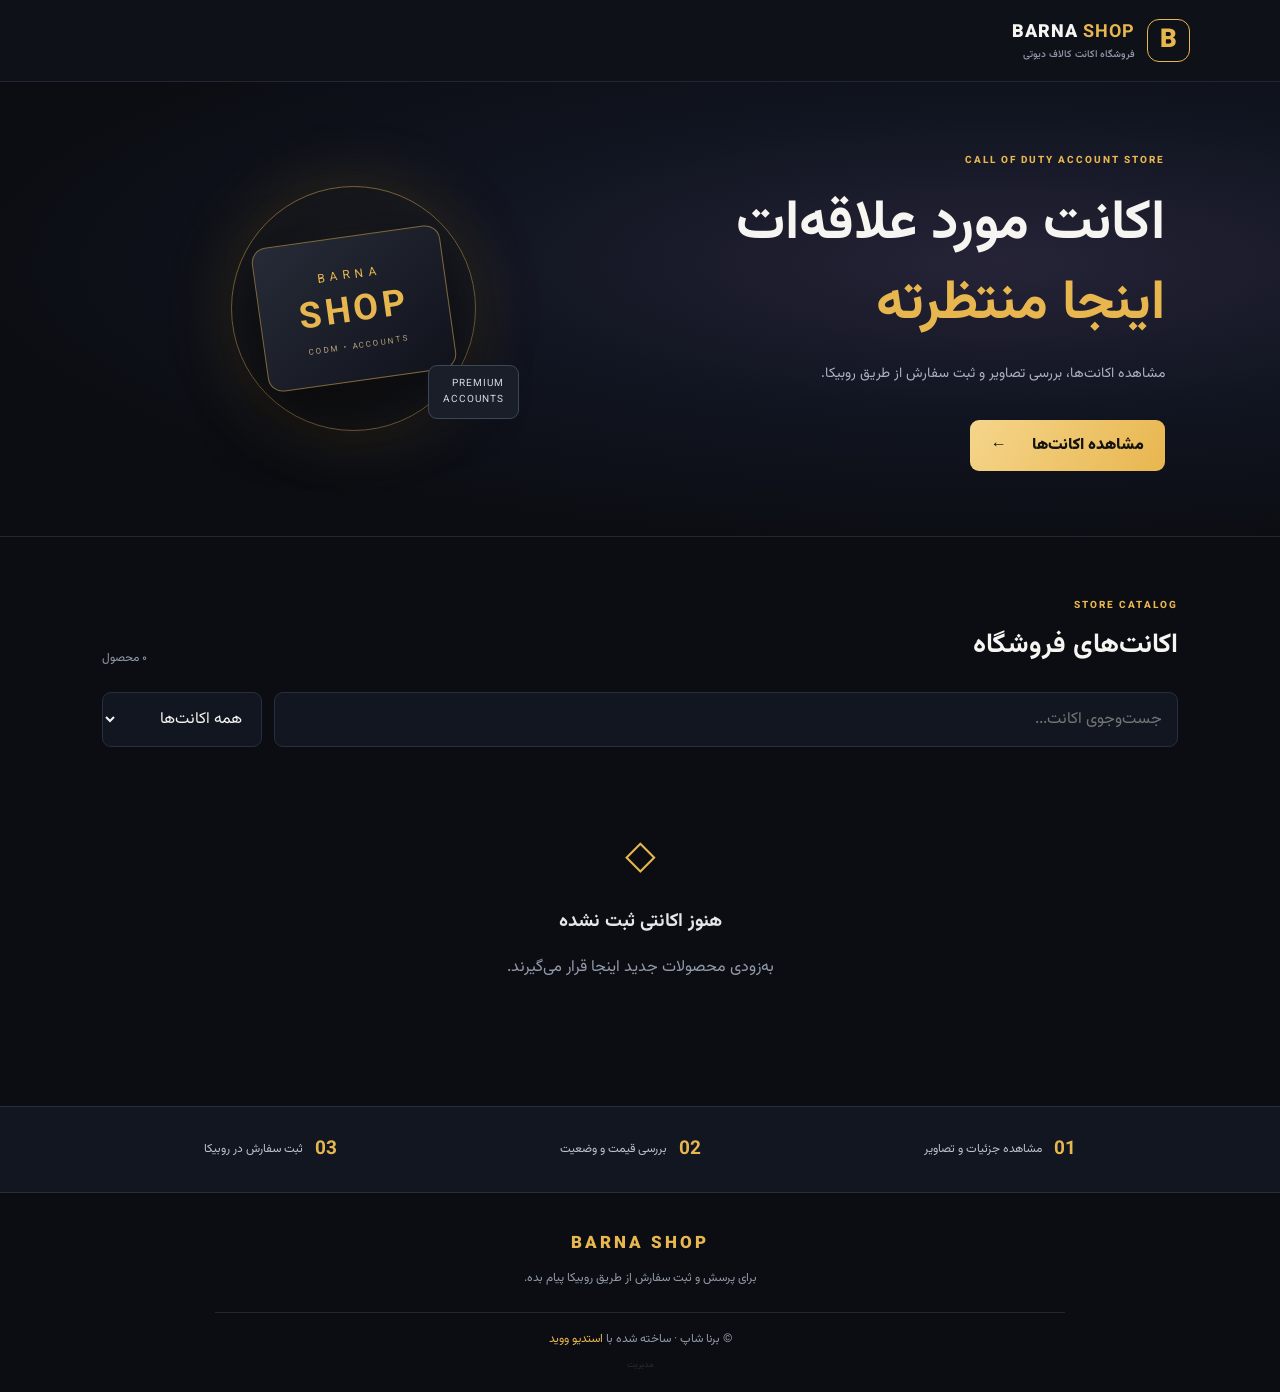
<file: index.html>
<!doctype html>
<html lang="fa" dir="rtl">
<head>
  <meta charset="utf-8">
  <meta name="viewport" content="width=device-width,initial-scale=1">
  <meta name="theme-color" content="#0b0d12">
  <title>برنا شاپ | فروشگاه اکانت کالاف دیوتی</title>
  <meta name="description" content="فروشگاه اکانت کالاف دیوتی برنا شاپ">
  <link rel="stylesheet" href="style.css">
</head>
<body>
<header class="topbar">
  <a class="brand" href="index.html"><span class="brand-mark">B</span><span>BARNA <b>SHOP</b><small>فروشگاه اکانت کالاف دیوتی</small></span></a>
  
</header>
<main>
  <section class="hero">
    <div class="hero-copy">
      <span class="eyebrow">CALL OF DUTY ACCOUNT STORE</span>
      <h1>اکانت مورد علاقه‌ات<br><em>اینجا منتظرته</em></h1>
      <p>مشاهده اکانت‌ها، بررسی تصاویر و ثبت سفارش از طریق روبیکا.</p>
      <a class="gold-btn" href="#catalog">مشاهده اکانت‌ها <span>←</span></a>
    </div>
    <div class="hero-art" aria-hidden="true">
      <div class="art-ring"></div><div class="art-glow"></div>
      <div class="art-card"><span>BARNA</span><strong>SHOP</strong><small>CODM • ACCOUNTS</small></div>
      <div class="art-chip">PREMIUM<br>ACCOUNTS</div>
    </div>
  </section>
  <section class="catalog section" id="catalog">
    <div class="section-head">
      <div><span class="eyebrow">STORE CATALOG</span><h2>اکانت‌های فروشگاه</h2></div>
      <span class="count" id="productCount">۰ محصول</span>
    </div>
    <div class="filters">
      <input id="searchInput" type="search" placeholder="جست‌وجوی اکانت..." aria-label="جست‌وجوی اکانت">
      <select id="statusFilter" aria-label="فیلتر وضعیت"><option value="all">همه اکانت‌ها</option><option value="available">فقط موجودها</option><option value="sold">فروخته‌شده</option></select>
    </div>
    <div class="product-grid" id="products"></div>
    <div class="empty-state" id="emptyState"><div class="empty-icon">◇</div><h3>هنوز اکانتی ثبت نشده</h3><p>به‌زودی محصولات جدید اینجا قرار می‌گیرند.</p></div>
  </section>
  <section class="trust-strip">
    <div><b>01</b><span>مشاهده جزئیات و تصاویر</span></div><div><b>02</b><span>بررسی قیمت و وضعیت</span></div><div><b>03</b><span>ثبت سفارش در روبیکا</span></div>
  </section>
</main>
<footer><div class="footer-brand">BARNA SHOP</div><p>برای پرسش و ثبت سفارش از طریق روبیکا پیام بده.</p><div class="copyright">© برنا شاپ · ساخته شده با <a href="https://rubika.ir/Studivoid" target="_blank" rel="noopener">استدیو ووید</a><a class="admin-link" href="admin.html">مدیریت</a></div></footer>
<div class="lightbox" id="lightbox" hidden><button class="lightbox-close" id="closeLightbox" aria-label="بستن">×</button><button class="lightbox-arrow prev" id="prevImage">‹</button><img id="lightboxImage" alt="تصویر اکانت"><button class="lightbox-arrow next" id="nextImage">›</button><div class="lightbox-caption" id="lightboxCaption"></div></div>
<script src="app.js"></script>
</body></html>
</file>
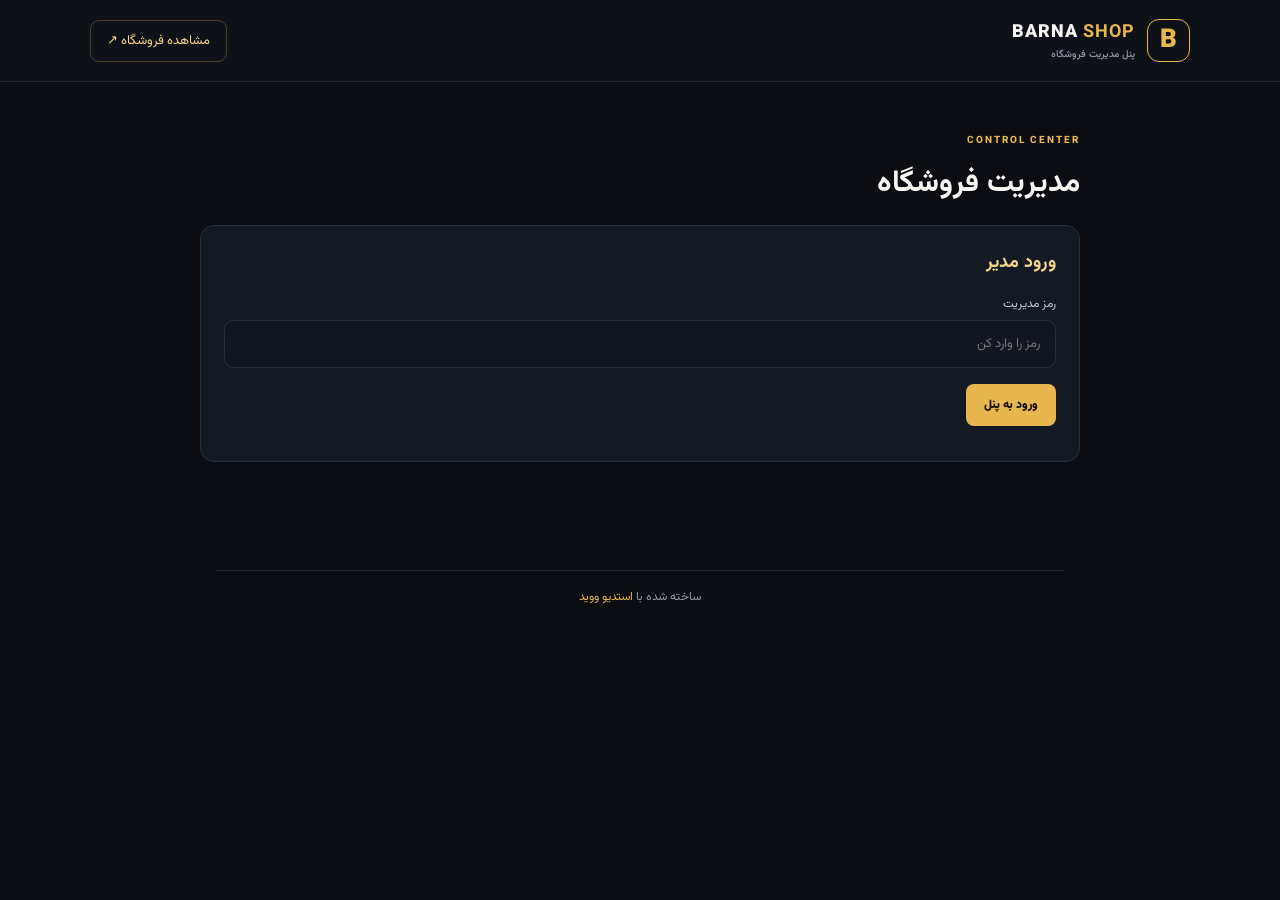
<file: admin.html>
<!doctype html>
<html lang="fa" dir="rtl">
<head>
<meta charset="utf-8">
<meta name="viewport" content="width=device-width,initial-scale=1">
<meta name="theme-color" content="#0b0d12">
<title>مدیریت | برنا شاپ</title>
<link rel="stylesheet" href="style.css">
<link rel="stylesheet" href="admin.css">
</head>

<body>
<header class="topbar">
  <a class="brand" href="index.html">
    <span class="brand-mark">B</span>
    <span>BARNA <b>SHOP</b><small>پنل مدیریت فروشگاه</small></span>
  </a>
  <a class="telegram-link" href="index.html">مشاهده فروشگاه ↗</a>
</header>

<main class="admin-wrap">

  <div class="admin-heading">
    <span class="eyebrow">CONTROL CENTER</span>
    <h1>مدیریت فروشگاه</h1>
  </div>

  <section class="admin-card" id="loginPanel">
    <h2>ورود مدیر</h2>
    <label for="password">رمز مدیریت</label>
    <input id="password" type="password" placeholder="رمز را وارد کن">
    <button class="gold-button" id="loginBtn">ورود به پنل</button>
    <p class="error" id="loginError"></p>
  </section>

  <section id="dashboard" hidden>

    <div class="admin-card">
      <div class="card-title">
        <h2 id="formTitle">افزودن اکانت جدید</h2>
        <button class="subtle-btn" id="cancelEdit" hidden>لغو ویرایش</button>
      </div>

      <form id="productForm">
        <input type="hidden" id="editId">

        <label for="title">عنوان اکانت</label>
        <input id="title" required maxlength="90" placeholder="مثلاً اکانت لجندری">

        <label for="description">توضیحات</label>
        <textarea id="description" rows="3" maxlength="700" placeholder="جزئیات اکانت را بنویس..."></textarea>

        <div class="form-row">
          <div>
            <label for="price">قیمت (تومان)</label>
            <input id="price" type="number" min="0" required placeholder="مثلاً 2500000">
          </div>
          <div>
            <label for="status">وضعیت</label>
            <select id="status">
              <option value="available">موجود</option>
              <option value="sold">فروخته شده</option>
            </select>
          </div>
        </div>

        <label for="images">تصاویر اکانت (چند عکس از گالری)</label>
        <input id="images" type="file" accept="image/*" multiple>

        <small class="hint">عکس‌ها در همین مرورگر ذخیره می‌شوند. حجم هر عکس به‌صورت خودکار کم می‌شود.</small>

        <div class="preview-row" id="imagePreview"></div>

        <button class="gold-button" type="submit" id="saveBtn">ثبت محصول</button>
        <p class="success" id="formMessage"></p>
      </form>
    </div>

    <div class="admin-card">
      <div class="card-title">
        <h2>تنظیمات سفارش</h2>
      </div>
      <label for="orderLink">لینک روبیکا برای سفارش</label>
      <input id="orderLink" type="url" placeholder="https://rubika.ir/Studivoid">
      <button class="gold-button" id="saveSettings">ذخیره تنظیمات</button>
    </div>

    <div class="admin-card">
      <div class="card-title">
        <h2>فهرست محصولات</h2>
        <span id="adminCount" class="count"></span>
      </div>
      <div id="adminProducts" class="admin-products"></div>
    </div>

  </section>
</main>

<footer>
  <div class="copyright">
    ساخته شده با
    <a href="https://rubika.ir/Studivoid">استدیو ووید</a>
  </div>
</footer>

<script src="admin.js"></script>
</body>
</html>
</file>
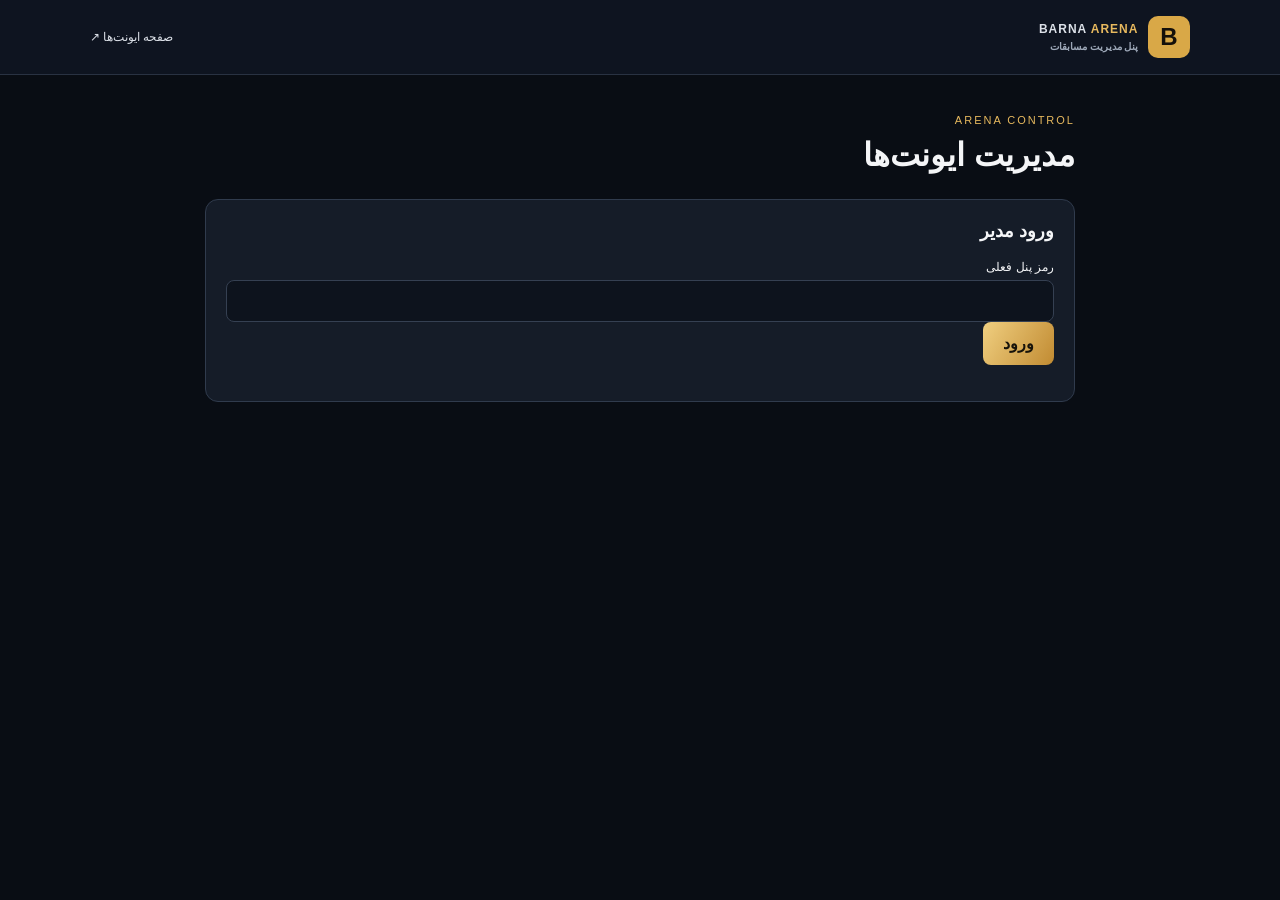
<file: event-admin.html>
<!doctype html><html lang="fa" dir="rtl"><head><meta charset="utf-8"><meta name="viewport" content="width=device-width,initial-scale=1"><title>مدیریت ایونت | برنا</title><link rel="stylesheet" href="events.css"><link rel="stylesheet" href="event-admin.css"></head><body><header class="topbar"><a class="brand" href="events.html"><span class="mark">B</span><span>BARNA <b>ARENA</b><small>پنل مدیریت مسابقات</small></span></a><a href="events.html">صفحه ایونت‌ها ↗</a></header><main class="admin-wrap"><div class="admin-heading"><span class="eyebrow">ARENA CONTROL</span><h1>مدیریت ایونت‌ها</h1></div><section class="admin-card" id="login"><h2>ورود مدیر</h2><label>رمز پنل فعلی</label><input id="password" type="password"><button class="gold-btn" id="loginBtn">ورود</button><p id="loginError" class="error"></p></section><div id="dash" hidden>
<section class="admin-card"><h2 id="formHeading">ساخت ایونت</h2><form id="eventForm"><input id="editId" type="hidden"><label>عنوان ایونت</label><input id="title" required maxlength="90"><label>توضیحات</label><textarea id="description" rows="3"></textarea><div class="form-row"><div><label>تاریخ</label><input id="date" placeholder="مثلاً جمعه ۳۰ آبان"></div><div><label>ساعت</label><input id="time" type="time" value="23:00"></div></div><div class="form-row"><div><label>جایزه</label><input id="prize" placeholder="مثلاً ۵۰۰ هزار تومان"></div><div><label>ورودی (تومان؛ رایگان = صفر)</label><input id="fee" type="number" min="0" value="0"></div></div><div class="form-row"><div><label>ظرفیت بازیکن</label><input id="capacity" type="number" min="1"></div><div><label>نفر در هر تیم</label><input id="teamSize" type="number" min="1" max="10" value="4"></div></div><label>قوانین</label><textarea id="rules" rows="4"></textarea><label>پوستر ایونت</label><input id="image" type="file" accept="image/*"><div id="preview" class="preview"></div><button class="gold-btn">ذخیره ایونت</button><button type="button" class="subtle" id="cancel" hidden>لغو ویرایش</button><p id="formMsg" class="success"></p></form></section>
<section class="admin-card"><h2>ایونت‌های ثبت‌شده</h2><div id="eventList"></div></section>
<section class="admin-card"><h2>درخواست شرکت‌کنندگان</h2><label>انتخاب ایونت</label><select id="filterEvent"></select><label>وضعیت</label><select id="filterStatus"><option value="pending">در انتظار</option><option value="approved">تأییدشده</option><option value="rejected">ردشده</option><option value="all">همه</option></select><div id="registrations"></div><button class="gold-btn" id="draw">قرعه‌کشی تیم‌های رندوم</button><div id="teams" class="teams"></div></section>
<section class="admin-card"><h2>کد روم و اعلام برنده</h2><label>ایونت</label><select id="resultEvent"></select><label>کد روم</label><input id="room" placeholder="کد روم و رمز"><label>برنده (اسم کالاف یا UID)</label><input id="winner"><label>پیام برنده</label><textarea id="winnerMsg" rows="3"></textarea><button class="gold-btn" id="saveResult">ذخیره نتیجه</button><p id="resultMsg" class="success"></p><p>برای دریافت جایزه: <a href="https://rubika.ir/borna_tde" target="_blank">@borna_tde</a></p></section></div></main><script src="event-admin.js"></script></body></html>
</file>
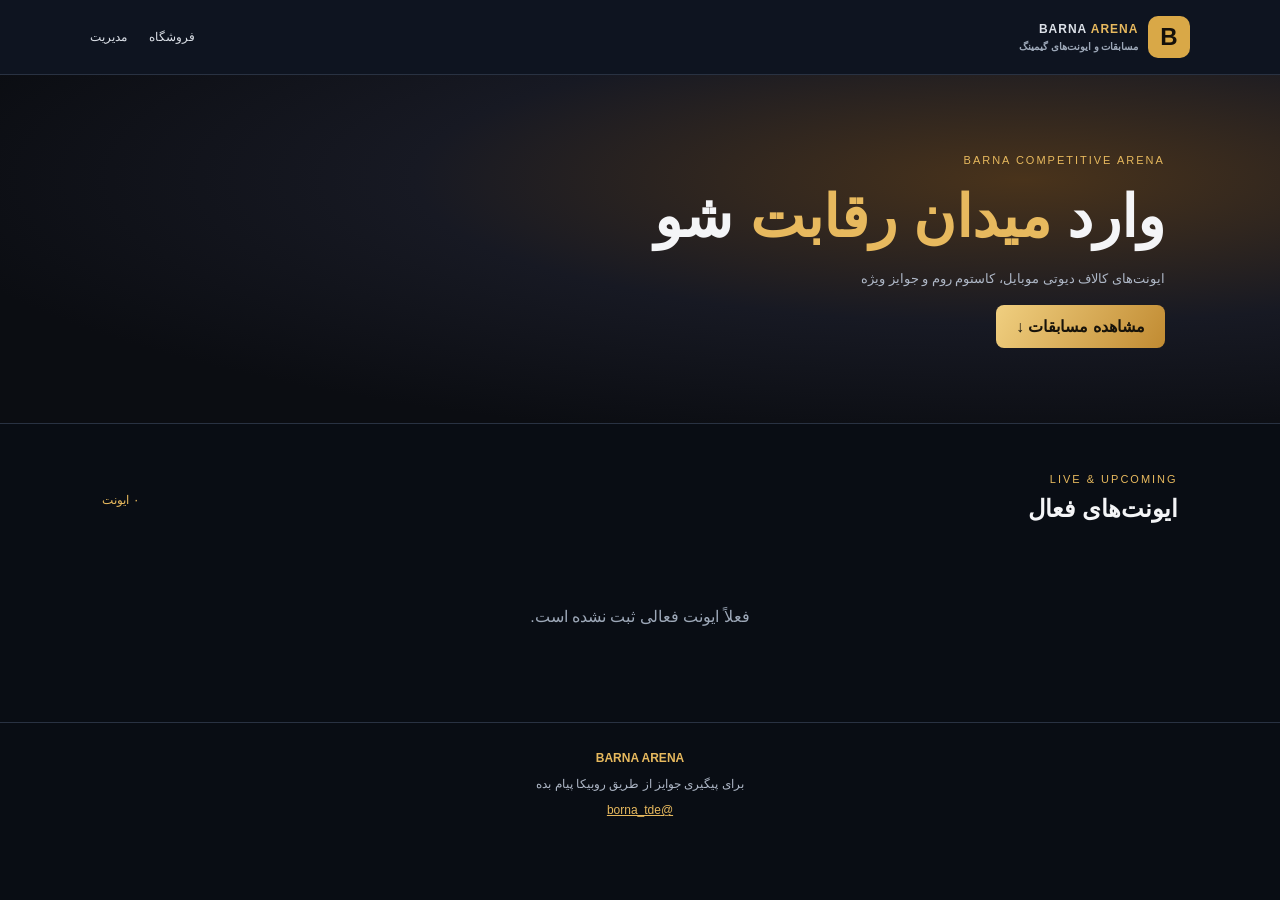
<file: events.html>
<!doctype html>
<html lang="fa" dir="rtl">
<head><meta charset="utf-8"><meta name="viewport" content="width=device-width,initial-scale=1"><meta name="theme-color" content="#090d16"><title>ایونت‌ها | برنا آرنا</title><link rel="stylesheet" href="events.css"></head>
<body>
<header class="topbar"><a class="brand" href="index.html"><span class="mark">B</span><span>BARNA <b>ARENA</b><small>مسابقات و ایونت‌های گیمینگ</small></span></a><nav><a href="index.html">فروشگاه</a><a href="event-admin.html">مدیریت</a></nav></header>
<main><section class="hero"><span class="eyebrow">BARNA COMPETITIVE ARENA</span><h1>وارد <em>میدان رقابت</em> شو</h1><p>ایونت‌های کالاف دیوتی موبایل، کاستوم روم و جوایز ویژه</p><a class="gold-btn" href="#events">مشاهده مسابقات ↓</a></section>
<section class="section" id="events"><div class="section-head"><div><span class="eyebrow">LIVE & UPCOMING</span><h2>ایونت‌های فعال</h2></div><span id="eventCount" class="count">۰ ایونت</span></div><div id="eventGrid" class="event-grid"></div><p id="empty" class="empty">فعلاً ایونت فعالی ثبت نشده است.</p></section></main>
<footer><b>BARNA ARENA</b><p>برای پیگیری جوایز از طریق روبیکا پیام بده</p><a href="https://rubika.ir/borna_tde" target="_blank" rel="noopener">@borna_tde</a></footer>
<div class="modal" id="joinModal" hidden><section class="modal-box"><button id="closeModal" class="close">×</button><span class="eyebrow">PLAYER REGISTRATION</span><h2 id="modalTitle">ثبت‌نام</h2><p id="modalRules"></p><form id="joinForm"><label>اسم داخل کالاف</label><input id="playerName" required maxlength="50"><label>UID بازی</label><input id="playerUid" required maxlength="40"><div id="receiptWrap" hidden><label>تصویر فیش پرداخت</label><input id="receipt" type="file" accept="image/*"></div><label class="check"><input id="acceptRules" type="checkbox" required> قوانین مسابقه را قبول دارم</label><button class="gold-btn full">ارسال درخواست</button><p id="joinMessage"></p></form></section></div>
<script src="events.js"></script></body></html>
</file>
<file: style.css>
@import url('https://fonts.googleapis.com/css2?family=Vazirmatn:wght@400;500;600;700;800;900&display=swap');
:root{--bg:#0b0d12;--panel:#131720;--panel2:#191f2b;--line:#272e3c;--gold:#e8b64f;--gold2:#f5d58b;--muted:#929aaa;--white:#f6f5f1}
*{box-sizing:border-box}html{scroll-behavior:smooth}body{margin:0;background:var(--bg);color:var(--white);font-family:Vazirmatn,Tahoma,sans-serif}a{color:inherit;text-decoration:none}.topbar{height:82px;padding:0 7%;display:flex;align-items:center;justify-content:space-between;border-bottom:1px solid #202632;background:#0e1118}.brand{display:flex;gap:12px;align-items:center;font-size:18px;font-weight:900;letter-spacing:1px}.brand b,.footer-brand{color:var(--gold)}.brand small{display:block;font-size:10px;letter-spacing:0;color:var(--muted);font-weight:500}.brand-mark{display:grid;place-items:center;width:43px;height:43px;border:1px solid var(--gold);color:var(--gold);font-size:26px;border-radius:12px}.telegram-link{font-size:13px;color:var(--gold2);border:1px solid #4b3d25;padding:10px 16px;border-radius:9px}.hero{min-height:420px;padding:65px 9%;display:flex;align-items:center;justify-content:space-between;overflow:hidden;background:radial-gradient(ellipse at 78% 40%,#262337 0%,#111521 38%,#0b0d12 75%);border-bottom:1px solid #202632}.hero-copy{max-width:520px;z-index:1}.eyebrow{font-size:10px;letter-spacing:2px;color:var(--gold);font-weight:800}.hero h1{font-size:clamp(32px,5vw,55px);line-height:1.45;margin:14px 0}.hero h1 em{font-style:normal;color:var(--gold)}.hero p{color:#aab1c0;line-height:2;font-size:14px}.gold-btn{display:inline-flex;gap:25px;align-items:center;background:linear-gradient(120deg,var(--gold2),var(--gold));color:#15130e;padding:13px 21px;border-radius:9px;font-weight:900;margin-top:18px}.hero-art{width:330px;height:260px;position:relative;margin-left:7%;display:grid;place-items:center}.art-ring{position:absolute;width:245px;height:245px;border:1px solid #79633b;border-radius:50%;box-shadow:0 0 70px #c28d2830,inset 0 0 50px #c28d2815}.art-glow{position:absolute;width:150px;height:150px;background:#d49d3c22;filter:blur(35px);border-radius:50%}.art-card{position:relative;transform:rotate(-8deg);width:190px;height:145px;border:1px solid #80683d;border-radius:15px;background:linear-gradient(145deg,#272b37,#10131c);box-shadow:0 25px 65px #0009;display:flex;flex-direction:column;justify-content:center;align-items:center;color:var(--gold)}.art-card span{font-size:12px;letter-spacing:5px}.art-card strong{font-size:36px;letter-spacing:4px}.art-card small{font-size:8px;color:#b7a27c;letter-spacing:2px}.art-chip{position:absolute;bottom:20px;right:0;background:#191e29;border:1px solid #3c4658;padding:10px 14px;border-radius:9px;color:#d4d9e1;font-size:10px;line-height:1.6;letter-spacing:1px}.section{padding:55px 8%}.section-head{display:flex;align-items:end;justify-content:space-between}.section-head h2{font-size:27px;margin:7px 0 0}.count{color:var(--muted);font-size:12px}.filters{display:flex;gap:12px;margin:25px 0}.filters input,.filters select,.admin-card input,.admin-card textarea,.admin-card select{background:#111620;border:1px solid var(--line);color:var(--white);padding:13px 15px;border-radius:9px;font:inherit;outline:none}.filters input{flex:1;min-width:0}.filters select{min-width:160px}.filters input:focus,.admin-card input:focus,.admin-card textarea:focus{border-color:var(--gold)}.product-grid{display:grid;grid-template-columns:repeat(auto-fill,minmax(230px,1fr));gap:19px}.product-card{background:linear-gradient(155deg,#191f2b,#11151e);border:1px solid #293140;border-radius:14px;overflow:hidden;transition:.2s}.product-card:hover{transform:translateY(-4px);border-color:#8e713c}.product-image{height:185px;background:#0d1119;position:relative;cursor:pointer}.product-image img{width:100%;height:100%;object-fit:cover}.no-image{height:100%;display:grid;place-items:center;color:#606b7d;font-size:38px;background:repeating-linear-gradient(135deg,#141a25,#141a25 12px,#111620 12px,#111620 24px)}.status-pill{position:absolute;top:12px;right:12px;padding:5px 10px;border-radius:20px;font-size:10px;background:#173c2b;color:#8de0ac}.status-pill.sold{background:#49252a;color:#ff9da5}.product-info{padding:16px}.product-info h3{margin:0 0 8px;font-size:16px}.product-info p{margin:0;color:var(--muted);font-size:12px;line-height:1.9;min-height:44px;white-space:pre-wrap}.product-bottom{display:flex;justify-content:space-between;align-items:center;margin-top:16px;gap:8px}.price{color:var(--gold2);font-weight:900;font-size:14px}.buy-btn{background:var(--gold);color:#17130a;padding:9px 12px;border-radius:8px;font-size:11px;font-weight:900}.buy-btn.disabled{background:#353b46;color:#9ba2ad;pointer-events:none}.empty-state{text-align:center;padding:55px 15px;color:var(--muted);display:none}.empty-icon{font-size:40px;color:var(--gold)}.empty-state h3{color:#e5e6e8}.trust-strip{display:flex;justify-content:space-around;gap:20px;padding:28px 8%;background:#111620;border-top:1px solid var(--line);border-bottom:1px solid var(--line)}.trust-strip div{display:flex;align-items:center;gap:12px;font-size:12px;color:#bdc3ce}.trust-strip b{color:var(--gold);font-size:19px}footer{text-align:center;padding:38px 15px 20px;color:var(--muted);font-size:12px}footer p{margin:12px 0}footer>a{color:var(--gold2)}.footer-brand{font-weight:900;letter-spacing:3px;font-size:17px}.copyright{border-top:1px solid #202632;margin:25px auto 0;padding-top:17px;max-width:850px}.copyright a{color:var(--gold)}.admin-link{display:block!important;width:max-content;margin:10px auto 0!important;color:#596171!important;font-size:9px;opacity:.35}.admin-link:hover{opacity:1}.lightbox{position:fixed;inset:0;background:#05070cee;z-index:10;display:flex;align-items:center;justify-content:center;padding:55px}.lightbox[hidden]{display:none}.lightbox img{max-width:min(85vw,850px);max-height:78vh;object-fit:contain}.lightbox-close,.lightbox-arrow{position:absolute;background:#171e29;color:white;border:1px solid #465064;border-radius:50%;width:42px;height:42px;font-size:25px;cursor:pointer}.lightbox-close{top:18px;right:18px}.lightbox-arrow.prev{left:20px}.lightbox-arrow.next{right:20px}.lightbox-caption{position:absolute;bottom:18px;color:#ddd;font-size:12px}
@media(max-width:650px){.topbar{height:70px;padding:0 5%}.hero{padding:48px 7%;min-height:380px}.hero-art{position:absolute;left:-75px;opacity:.25;transform:scale(.85)}.hero-copy{max-width:100%}.section{padding:40px 5%}.filters{flex-direction:column}.filters select{width:100%}.product-grid{grid-template-columns:repeat(2,minmax(0,1fr));gap:11px}.product-image{height:135px}.product-info{padding:11px}.product-info h3{font-size:13px}.product-info p{font-size:10px;min-height:50px}.product-bottom{align-items:flex-start;flex-direction:column}.buy-btn{width:100%;text-align:center}.trust-strip{padding:22px 5%;flex-direction:column;gap:14px}.section-head h2{font-size:22px}.lightbox{padding:35px 12px}.lightbox-arrow.prev{left:5px}.lightbox-arrow.next{right:5px}}
@media(max-width:370px){.product-grid{grid-template-columns:1fr}.product-image{height:190px}}
</file>
<file: admin.css>
.admin-wrap{max-width:920px;margin:45px auto;padding:0 20px}.admin-heading h1{font-size:30px;margin:8px 0}.admin-heading p,.hint{color:var(--muted);font-size:12px;line-height:2}.notice{margin:22px 0;padding:15px 17px;border:1px solid #65502b;background:#211b11;color:#e6d3a9;border-radius:10px;font-size:12px;line-height:2}.admin-card{background:#141a24;border:1px solid var(--line);border-radius:14px;padding:23px;margin:18px 0}.admin-card h2{font-size:18px;margin:0 0 18px;color:var(--gold2)}.admin-card label{display:block;font-size:12px;margin:14px 0 7px;color:#c4cad4}.admin-card input:not([type=file]),.admin-card textarea,.admin-card select{width:100%;font:inherit;font-size:13px}.admin-card input[type=file]{display:block;width:100%;padding:10px;background:#10151e;border:1px dashed #465064;border-radius:9px;color:#aeb6c4;font-size:12px}.admin-card textarea{resize:vertical}.form-row{display:grid;grid-template-columns:1fr 1fr;gap:15px}.form-row>div{min-width:0}.gold-button,.subtle-btn,.import-btn{display:inline-block;border:0;border-radius:8px;padding:12px 18px;background:var(--gold);color:#17130a;font:inherit;font-size:12px;font-weight:900;cursor:pointer;margin-top:16px}.subtle-btn{background:#293140;color:#e1e5eb;margin:0}.card-title{display:flex;align-items:center;justify-content:space-between;gap:10px}.card-title h2{margin:0}.error{color:#ff929b;font-size:12px}.success{color:#8de0ac;font-size:12px}.preview-row{display:flex;gap:9px;flex-wrap:wrap;margin-top:10px}.preview-row img{width:68px;height:68px;object-fit:cover;border-radius:8px;border:1px solid var(--line)}.admin-products{display:grid;gap:10px;margin-top:17px}.admin-product{display:flex;align-items:center;gap:12px;background:#10151e;border:1px solid #283140;padding:10px;border-radius:10px}.admin-product img,.admin-thumb{width:58px;height:58px;object-fit:cover;border-radius:8px;background:#202735;display:grid;place-items:center;color:var(--gold);flex-shrink:0}.admin-product-info{flex:1;min-width:0}.admin-product-info b{display:block;font-size:13px}.admin-product-info small{color:var(--muted);font-size:11px}.admin-actions{display:flex;gap:7px}.admin-actions button{border:1px solid #414b5d;background:#202735;color:#e5e8ed;border-radius:7px;padding:7px 9px;font:inherit;font-size:10px;cursor:pointer}.admin-actions .delete{color:#ff9ca4}.export-actions{display:flex;gap:10px;flex-wrap:wrap}.export-actions .gold-button{margin-top:8px}.import-btn{margin-top:8px;background:#293140;color:#e5e8ed}.import-btn input{display:none!important}@media(max-width:600px){.admin-wrap{margin:28px auto;padding:0 13px}.admin-card{padding:16px}.form-row{grid-template-columns:1fr}.admin-product{align-items:flex-start;flex-wrap:wrap}.admin-actions{width:100%;padding-right:70px}.admin-actions button{flex:1}.admin-heading h1{font-size:25px}}
</file>
<file: events.css>
*{box-sizing:border-box}body{margin:0;background:#090d14;color:#f4f5f7;font-family:Tahoma,Arial,sans-serif}.topbar{height:75px;padding:0 7%;display:flex;align-items:center;justify-content:space-between;border-bottom:1px solid #293242;background:#0e1420}.brand{display:flex;align-items:center;gap:10px;color:#fff;text-decoration:none;font-weight:bold;letter-spacing:1px}.brand small{display:block;color:#9da8b8;font-size:10px;letter-spacing:0;margin-top:5px}.brand b,.eyebrow{color:#e7b95e}.mark{display:grid;place-items:center;width:42px;height:42px;background:#d9a847;color:#15100a;border-radius:10px;font-size:24px}.topbar nav{display:flex;gap:22px}.topbar a{color:#dce1e8;text-decoration:none;font-size:12px}.hero{padding:75px 9%;min-height:330px;background:radial-gradient(ellipse at 80% 30%,#49331b,#171923 42%,#0b0d12 78%);border-bottom:1px solid #293242}.eyebrow{font-size:11px;letter-spacing:2px}.hero h1{font-size:clamp(34px,6vw,58px);margin:15px 0}.hero h1 em{font-style:normal;color:#e7b95e}.hero p,.event-content p,.modal-box p{color:#aeb7c6;line-height:2;font-size:13px}.gold-btn{display:inline-block;border:0;border-radius:8px;padding:12px 20px;background:linear-gradient(120deg,#f0cf80,#c18b32);color:#17130a;text-decoration:none;font:inherit;font-weight:bold;cursor:pointer}.full{width:100%;margin-top:15px}.section{padding:45px 8%;min-height:260px}.section-head{display:flex;justify-content:space-between;align-items:center}.section h2{margin:8px 0}.count{color:#e7b95e;font-size:12px}.event-grid{display:grid;grid-template-columns:repeat(auto-fill,minmax(260px,1fr));gap:18px;margin-top:25px}.event-card{overflow:hidden;border:1px solid #30394a;border-radius:15px;background:linear-gradient(145deg,#1b2230,#10151e)}.event-cover{height:160px;background:#171d29}.event-cover img{width:100%;height:100%;object-fit:cover}.event-content{padding:17px}.event-content h3{margin:0 0 8px}.event-data{display:grid;grid-template-columns:1fr 1fr;gap:8px;margin:14px 0}.event-data span{background:#0d121b;border:1px solid #293343;border-radius:8px;padding:9px;font-size:11px}.event-data b{display:block;color:#e7b95e;margin-bottom:4px}.join-btn{width:100%;border:0;border-radius:8px;padding:12px;background:#e7b95e;color:#17130a;font-weight:bold;cursor:pointer}.join-btn:disabled{background:#39404c;color:#aeb5c0}.empty{text-align:center;color:#9da8b8;padding:35px}.modal{position:fixed;inset:0;z-index:20;background:#05070ded;display:grid;place-items:center;padding:15px}.modal[hidden]{display:none}.modal-box{position:relative;width:min(100%,460px);max-height:94vh;overflow:auto;background:#151b26;border:1px solid #3b4658;border-radius:15px;padding:24px}.modal-box h2{margin:8px 0}.modal-box label{display:block;font-size:12px;margin:12px 0 6px}.modal-box input:not([type=checkbox]){width:100%;padding:12px;border-radius:8px;background:#0d121b;border:1px solid #354052;color:white;font:inherit}.modal-box .check{display:flex;align-items:center;gap:8px}.close{position:absolute;left:14px;top:12px;border:0;border-radius:50%;width:34px;height:34px;background:#293140;color:white;font-size:22px}footer{text-align:center;padding:28px;border-top:1px solid #293242;color:#aeb7c6;font-size:12px}footer b{color:#e7b95e}footer a{color:#e7b95e}@media(max-width:600px){.hero{padding:50px 7%}.section{padding:38px 5%}.modal-box{padding:18px}.topbar{padding:0 4%}}
</file>
<file: event-admin.css>
*{box-sizing:border-box}.admin-wrap{max-width:900px;margin:35px auto;padding:0 15px}.admin-heading h1{margin:8px 0 25px}.admin-card{background:#151c28;border:1px solid #303b4d;border-radius:13px;padding:20px;margin:18px 0}.admin-card h2{font-size:18px;margin:0 0 18px}.admin-card label{display:block;font-size:12px;margin:12px 0 6px}.admin-card input:not([type=file]),.admin-card textarea,.admin-card select{width:100%;background:#0d131d;border:1px solid #354052;color:#f4f5f7;padding:11px;border-radius:8px;font:inherit}.admin-card textarea{resize:vertical}.form-row{display:grid;grid-template-columns:1fr 1fr;gap:12px}.preview img{width:150px;max-height:100px;object-fit:cover;margin:10px 0;border-radius:8px}.subtle{background:#293344;color:#fff;border:0;border-radius:8px;padding:12px;margin-right:8px}.success{color:#9fe2b2}.error{color:#ff9fa8}.admin-product,.reg-row{display:flex;align-items:center;gap:12px;flex-wrap:wrap;background:#101722;border:1px solid #2d394b;border-radius:9px;padding:12px;margin:9px 0}.admin-product-info,.reg-info{flex:1;min-width:160px}.admin-product small,.reg-info small{display:block;color:#aeb7c6;line-height:2}.admin-actions,.reg-actions{display:flex;gap:6px}.admin-actions button,.reg-actions button{border:1px solid #465064;background:#222d3c;color:#fff;border-radius:7px;padding:8px;cursor:pointer}.reg-actions .yes{background:#19412e}.reg-actions .no{background:#49262d}.reg-row img{width:65px;height:65px;object-fit:cover;border-radius:7px}.teams{display:grid;grid-template-columns:repeat(auto-fit,minmax(170px,1fr));gap:10px;margin-top:15px}.team{padding:12px;background:#101722;border:1px solid #374357;border-radius:10px}.team b{color:#e7b95e}.team p{font-size:11px;line-height:1.9;color:#d2d8e2}.admin-card a{color:#e7b95e}@media(max-width:600px){.form-row{grid-template-columns:1fr}.admin-card{padding:15px}.reg-actions{width:100%}.reg-actions button{flex:1}}
</file>
